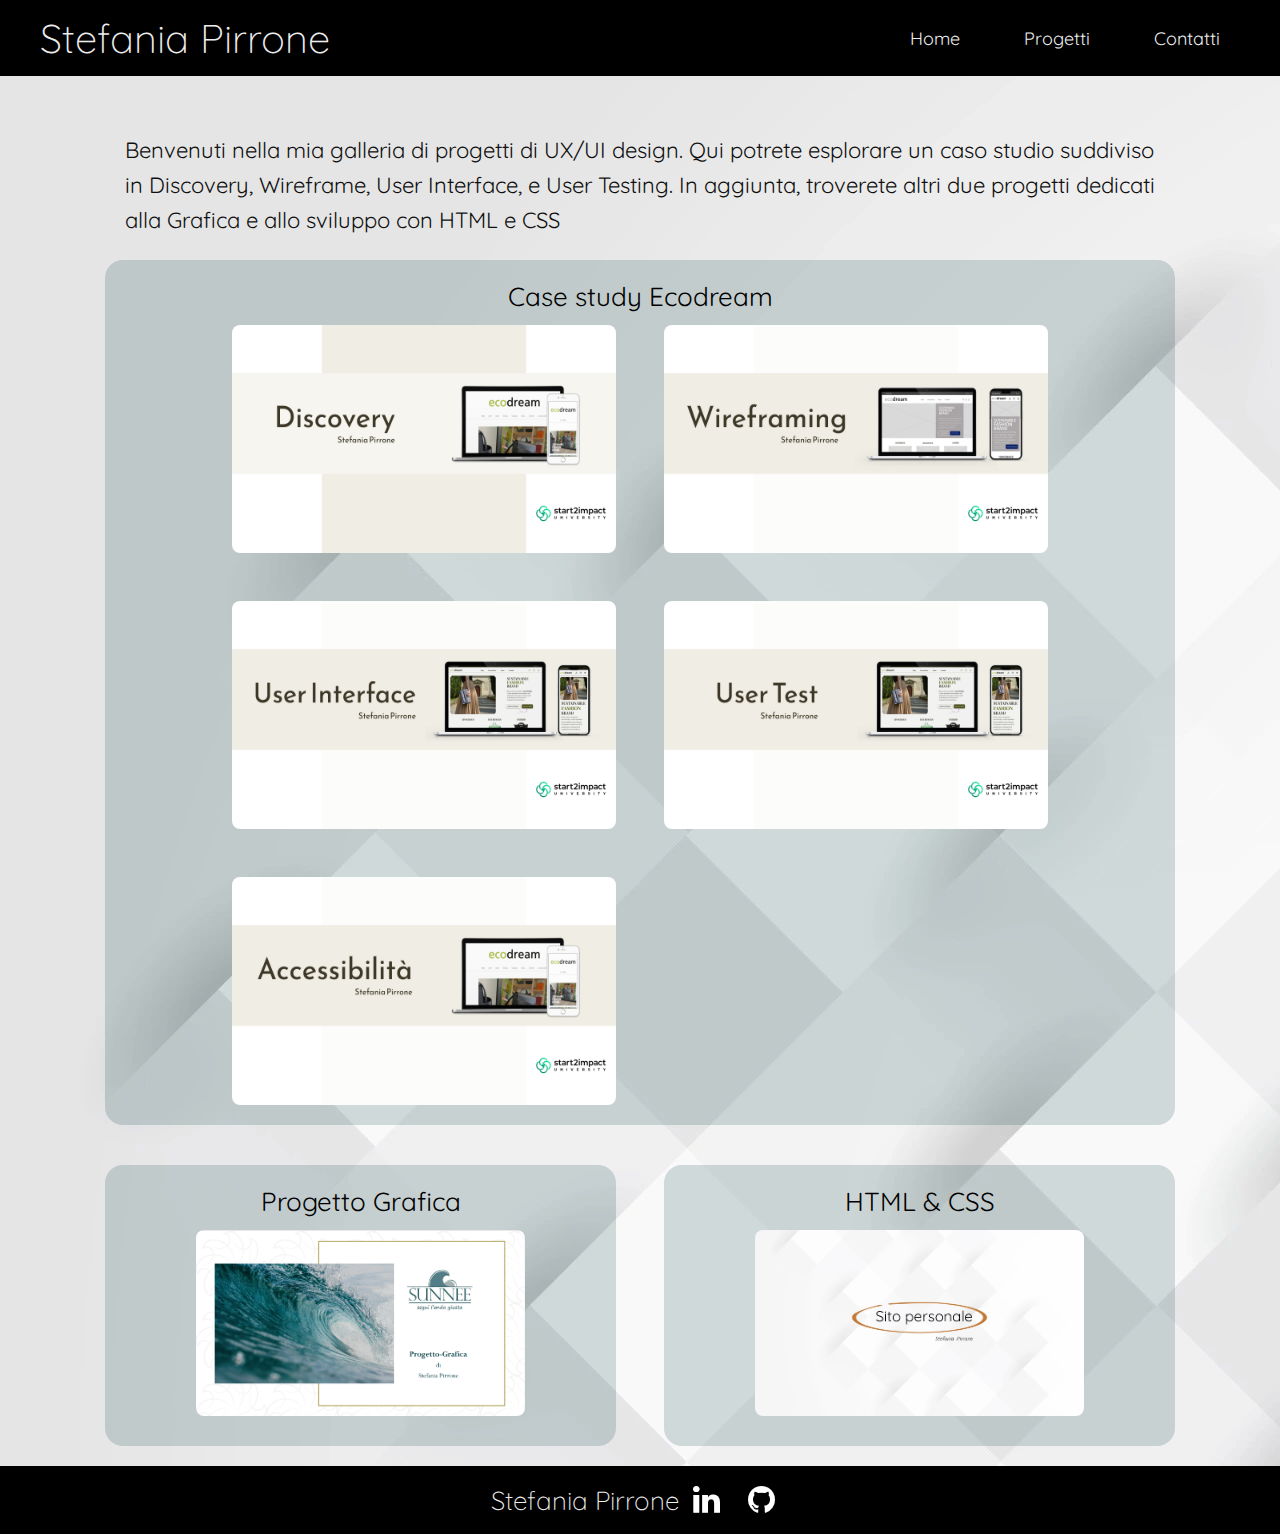
<file: src/_progetti.html>
<!DOCTYPE html>
<html lang="it">

<head>
    <meta charset="UTF-8">
    <meta name="description" content="Progetti ux e ui design grafica, caso studio.">
    <meta name="keywords" content="ux, ui, grafica, logo, html-css, discoveri, wireframe, user interface, user test">
    <meta name="author" content="Stefania Pirrone">
    <meta name="viewport" content="width=device-width, initial-scale=1.0">

    <meta property="og:type" content="website" />
    <meta property="og:locale" content="it_IT" />
    <meta property="og:site_name" content="Portfolio Stefania Pirrone" />
    <meta property="og:title" content="Progetti - Portfolio Stefania Pirrone" />
    <meta property="og:description" content="Sezione progetti di Stefania Pirrone UX/UI designer" />
    <meta property="og:image" itemprop="image"
        content="https://portfolio-stefania-pirrone.netlify.app/assets/images/home_og.png" />
    <meta name="twitter:image" content="https://portfolio-stefania-pirrone.netlify.app/assets/images/home_og.png" />

    <link rel="stylesheet" href="./styles/home.css">
    <link rel="stylesheet" href="./styles/progetti.css">
    <link rel="stylesheet" href="./styles/carousel.css">
    <link rel="stylesheet" href="./styles/navbar.css">
    <link rel="stylesheet" href="./styles/footer.css">
    <link rel="stylesheet" href="./styles/main.css">
    <title>Progetti Stefania Pirrone</title>
    <link rel="icon" type="image/x-icon" href="assets/images/favicon.ico"/>
</head>

<body>

    <header class="header">

        <a href="./index.html" class="logo">Stefania Pirrone</a>

        <nav class="menu">
            <input id="menu-toggle" type="checkbox" />
            <label for="menu-toggle" class="menu-icon">
                <span class="nav-icon"></span>
            </label>
            <ul class="list-items">
                <li class="item menu-item"><a href="./index.html">Home</a></li>
                <li class="item menu-item"><a href="progetti.html">Progetti</a></li>
                <li class="item menu-item"><a href="./index.html#contatti">Contatti</a></li>
            </ul>
        </nav>

    </header>

    <div class="container">

        <p>Benvenuti nella mia galleria di progetti di UX/UI design. Qui potrete esplorare un
            caso studio suddiviso in Discovery, Wireframe, User Interface, e User Testing. In aggiunta, troverete
            altri due progetti dedicati alla
            Grafica e allo sviluppo con HTML e CSS</p>

        <div class="section">
            <h3 class="title-section"> Case study Ecodream</h3>
            <div class="progetto">
                <div class="card">
                    <a href="https://www.linkedin.com/posts/stefaniapirrone22_progetto-discovery-start2impact-activity-7003750857892597760-lMRW?utm_source=share&utm_medium=member_desktop"
                        target="_blank" class="external-link">
                        <img src="assets/images/discovery_1_copertina.webp" alt="Progetto discovery" class="copertina">
                    </a>
                    <div class="list-layout overlay">
                        <h4>Discovery</h4>
                        <p class="detail-card">Analisi euristica, IA, Competitors, Target, Sondaggio, Personas, User
                            journey map, Service blueprint, opportunità emerse, New user journey, New sitemap
                        </p>
                        <span><a href="https://www.linkedin.com/posts/stefaniapirrone22_progetto-discovery-start2impact-activity-7003750857892597760-lMRW?utm_source=share&utm_medium=member_desktop"
                                target="_blank" class="external-link">guarda</a>&nbsp;<span>&#129125;</span></span>
                    </div>
                    <div class="list-layout">
                        <p class="detail-under-card">Analisi euristica, IA, Competitors, Target, Sondaggio, Personas,
                            User journey map, Service blueprint, opportunità emerse, New user journey, New sitemap
                        </p>
                    </div>
                </div>

                <div class="card">
                    <a href="https://www.linkedin.com/posts/stefaniapirrone22_progetto-wireframing-activity-7057086585900605440-TRXY?utm_source=share&utm_medium=member_desktop"
                        target="_blank" class="external-link">
                        <img src="assets/images/wireframe_copertina.webp" alt="Progetto wireframing" class="copertina">
                    </a>
                    <div class="list-layout overlay">
                        <h4>Wireframe</h4>
                        <p class="detail-card">Wireframe desktop, Wireflow desktop, New sitemap, Wireframe mobile</p>
                        <span><a href="https://www.linkedin.com/posts/stefaniapirrone22_progetto-wireframing-activity-7057086585900605440-TRXY?utm_source=share&utm_medium=member_desktop"
                                target="_blank" class="external-link">guarda</a>&nbsp;<span>&#129125;</span></span>
                    </div>
                    <div class="list-layout">
                        <p class="detail-under-card">Analisi euristica, IA, Competitos, Target, Sondaggio, Personas,
                            User journey map, Service blueprint, opportunita' emerse, New use journey, New sitemap
                        </p>
                    </div>
                </div>

                <div class="card">
                    <a href="https://www.linkedin.com/posts/stefaniapirrone22_progetto-user-interface-activity-7083428964249006080-ntNN?utm_source=share&utm_medium=member_desktop"
                        target="_blank" class="external-link">
                        <img src="assets/images/user_interface_1_copertina.webp" alt="Progetto user interface"
                            class="copertina">
                    </a>
                    <div class="list-layout overlay">
                        <h4>User Interface</h4>
                        <p class="detail-card">UI kit desktop, Interazioni, Flusso utente, UI kit mobile,
                            Interazioni, Flusso utente
                        </p>
                        <span><a href="https://www.linkedin.com/posts/stefaniapirrone22_progetto-user-interface-activity-7083428964249006080-ntNN?utm_source=share&utm_medium=member_desktop"
                                target="_blank" class="external-link">guarda</a>&nbsp;<span>&#129125;</span></span>

                    </div>
                    <div class="list-layout">
                        <p class="detail-under-card">UI kit desktop, Interazioni, Flusso utente, UI kit mobile,
                            Interazioni, Flusso
                            utente</p>
                    </div>
                </div>

                <div class="card">
                    <a href="https://www.linkedin.com/posts/stefaniapirrone22_progetto-user-test-start2impact-activity-7128476612865470466-Xu7Q?utm_source=share&utm_medium=member_desktop"
                        target="_blank" class="external-link">
                        <img src="assets/images/user_test.webp" alt="Progetto user test" class="copertina">
                    </a>
                    <div class="list-layout overlay">
                        <h4>User Test</h4>
                        <p class="detail-card">Metodologia e obiettivi, Target, Recruiting, Email, Script test, Task e
                            Schermata aggiunta, Domande finali, Risultati script test, Test prototipo, Feedback,
                            Insight
                            Emersi</p>
                        <span><a href="https://www.linkedin.com/posts/stefaniapirrone22_progetto-user-test-start2impact-activity-7128476612865470466-Xu7Q?utm_source=share&utm_medium=member_desktop"
                                target="_blank" class="external-link">guarda</a>&nbsp;<span>&#129125;</span></span>

                    </div>
                    <div class="list-layout">
                        <p class="detail-under-card">Metodologia e obiettivi, Target, Recruiting, Email, Script
                            test,
                            Task e Schermata aggiunta, Domande finali, Risultati script test, Test prototipo,
                            Feedback,
                            Insight Emersi</p>
                    </div>
                </div>

                <div class="card">
                    <a href="https:https://www.linkedin.com/posts/stefaniapirrone22_progetto-accessibilit%C3%A0-caso-studio-ecodream-activity-7161707707509510144-Ls5b?utm_source=share&utm_medium=member_desktop"
                        target="_blank" class="external-link">
                        <img src="assets/images/accessibilità.webp" alt="Progetto accessibilità" class="copertina">
                    </a>
                    <div class="list-layout overlay">
                        <h4>User Test</h4>
                        <p class="detail-card">Analisi accessibilità, Personas, User journey map, Opportunità emerse, New User journey map, Analisi pagine sito, 
                            Proposta interventi, Sintesi</p>
                        <span><a href="https://www.linkedin.com/posts/stefaniapirrone22_progetto-accessibilit%C3%A0-caso-studio-ecodream-activity-7161707707509510144-Ls5b?utm_source=share&utm_medium=member_desktop"
                                target="_blank" class="external-link">guarda</a>&nbsp;<span>&#129125;</span></span>

                    </div>
                    <div class="list-layout">
                        <p class="detail-under-card">Analisi accessibilità, Personas, User journey map, Opportunità emerse, 
                            New User journey map, 
                            Analisi pagine sito, Proposta interventi, Sintesi   </p>
                    </div>
                </div>
            </div>
        </div>

        <div class="progetto-single">
            <div class="section">
                <h3 class="title-section"> Progetto Grafica</h3>
                <div class="wrap-card">
                    <div class="card">
                        <a href="https://www.linkedin.com/posts/stefaniapirrone22_progetto-grafica-start2impact-activity-6943934972525215744-imVj?utm_source=share&utm_medium=member_desktop"
                            target="_blank">
                            <img src="assets/images/progetto_grafica.webp" alt="Progetto grafica" class="copertina">
                        </a>
                        <div class="list-layout overlay">
                            <h4>Grafica</h4>
                            <p class="detail-card">Logo, Icone, Color palette, Scelta tipografica, Uso di Adobe
                                InDesign</p>
                            <span><a href="https://www.linkedin.com/posts/stefaniapirrone22_progetto-grafica-start2impact-activity-6943934972525215744-imVj?utm_source=share&utm_medium=member_desktop"
                                    target="_blank" class="external-link">guarda</a>&nbsp;<span>&#129125;</span></span>

                        </div>
                        <div class="list-layout">
                            <p class="detail-under-card">Logo, Icone, Color palette, Scelta tipografica, Uso di
                                Adobe inDesign
                            </p>
                        </div>
                    </div>
                </div>
            </div>

            <div class="section">
                <h3 class="title-section">HTML & CSS</h3>
                <div class="wrap-card">
                    <div class="card">
                        <a href="#">
                            <img src="assets/images/progetto_html_css.webp" alt="Progetto HTML e CSS" class="copertina">
                        </a>
                        <div class="list-layout overlay">
                            <h4>HTML & CSS</h4>
                            <p class="detail-card">Ideazione portfolio</p>
                            <span><a href="#" class="external-link">guarda</a>&nbsp;<span>&#129125;</span></span>
                        </div>
                        <div class="list-layout">
                            <p class="detail-under-card">Ideazione portfolio
                            </p>
                        </div>
                    </div>
                </div>
            </div>
        </div>
    </div>


    <footer>
        <div class="social">
            <a href="./index.html" class="logo-footer">Stefania Pirrone</a>
            <a href="https://www.linkedin.com/in/stefaniapirrone22/" target="_blank"
                class="fa fa-linkedin wobble-vertical-on-hover"></a>
            <a href="https://github.com/stefataku" class="fa fa-github wobble-vertical-on-hover"></a>
        </div>
    </footer>
</body>

</html>
</file>
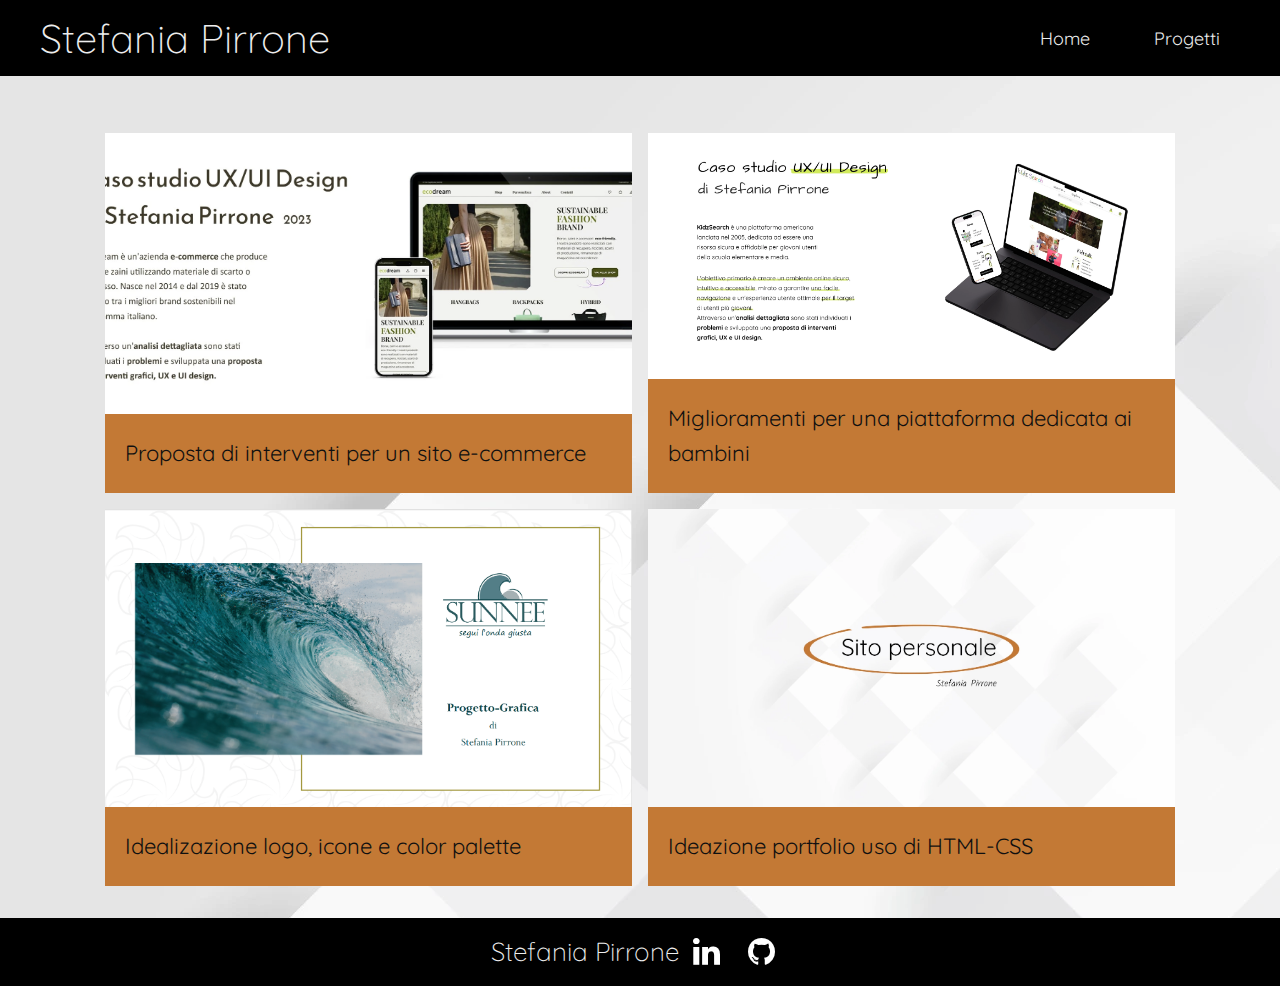
<file: src/progetti.html>
<!DOCTYPE html>
<html lang="it">

<head>
    <meta charset="UTF-8">
    <meta name="description" content="Progetti ux e ui design grafica, caso studio.">
    <meta name="keywords" content="ux, ui, grafica, logo, html-css, discoveri, wireframe, user interface, user test">
    <meta name="author" content="Stefania Pirrone">
    <meta name="viewport" content="width=device-width, initial-scale=1.0">

    <meta property="og:type" content="website" />
    <meta property="og:locale" content="it_IT" />
    <meta property="og:site_name" content="Portfolio Stefania Pirrone" />
    <meta property="og:title" content="Progetti - Portfolio Stefania Pirrone" />
    <meta property="og:description" content="Sezione progetti di Stefania Pirrone UX/UI designer" />
    <meta property="og:image" itemprop="image"
        content="https://portfolio-stefania-pirrone.netlify.app/assets/images/home_og.png" />
    <meta name="twitter:image" content="https://portfolio-stefania-pirrone.netlify.app/assets/images/home_og.png" />

    <link rel="stylesheet" href="./styles/home.css">
    <link rel="stylesheet" href="./styles/progetti.css">
    <link rel="stylesheet" href="./styles/carousel.css">
    <link rel="stylesheet" href="./styles/navbar.css">
    <link rel="stylesheet" href="./styles/footer.css">
    <link rel="stylesheet" href="./styles/main.css">
    <link rel="stylesheet" href="./styles/progetti.css">
    <title>Progetti Stefania Pirrone</title>
    <link rel="icon" type="image/x-icon" href="assets/images/favicon.ico"/>
</head>

<body>

    <header class="header">

        <a href="./index.html" class="logo">Stefania Pirrone</a>

        <nav class="menu">
            <input id="menu-toggle" type="checkbox" />
            <label for="menu-toggle" class="menu-icon">
                <span class="nav-icon"></span>
            </label>
            <ul class="list-items">
                <li class="item menu-item"><a href="./index.html">Home</a></li>
                <li class="item menu-item"><a href="progetti.html">Progetti</a></li>
                <!-- <li class="item menu-item"><a href="./index.html#contatti">Contatti</a></li> -->
            </ul>
        </nav>

    </header>
<div class="container">
<div class="container-project">
    
    <a href="./pdf/ecodream.pdf" target="_blank" class="link-project">
        <div class="card-project">
            <img src="./assets/images/ecodream.webp" class="cell"/> 
            <div class="description-project">
                <p>Proposta di interventi per un sito e-commerce</e-commerce></p>
            </div>
        </div>
    </a>

    <a href="./pdf/Presentazione_progetto_finale.pdf" target="_blank" class="link-project">
        <div class="card-project">
            <img src="./assets/images/Presentazione-progetto-finale.webp" class="cell"/> 
            <div class="description-project">
                <p>Miglioramenti per una piattaforma dedicata ai bambini</p>
            </div>
        </div>
    </a>

    <a href="./pdf/Progetto Grafica UX UI di Stefania Pirrone .pdf" target="_blank" class="link-project">
        <div class="card-project">
            <img src="./assets/images/progetto_grafica.webp" class="cell"/> 
            <div class="description-project">
                <p>Idealizazione logo, icone e color palette</p>
            </div>
        </div>
    </a>

    <a href="./pdf/Progetto HTML e CSS di Stefania Pirrone.pdf" target="_blank" class="link-project">
        <div class="card-project">
            <img src="./assets/images/progetto_html_css.webp" class="cell"/> 
            <div class="description-project">
                <p>Ideazione portfolio uso di HTML-CSS</p>
            </div>
        </div>
    </a>

</div>
</div>

    <footer>
        <div class="social">
            <a href="./index.html" class="logo-footer">Stefania Pirrone</a>
            <a href="https://www.linkedin.com/in/stefaniapirrone22/" target="_blank"
                class="fa fa-linkedin wobble-vertical-on-hover"></a>
            <a href="https://github.com/stefataku" class="fa fa-github wobble-vertical-on-hover"></a>
        </div>
    </footer>
</body>

</html>
</file>
<file: src/styles/home.css>
@import './font.css';
@import '../animations/animation.css';


.container {
    margin: 57px 105px 0px 105px;
}


@media only screen and (max-width: 960px) {
    .container {
        margin: 0px 28px 0px 28px;
    }
}

.hero {
    display: flex;
    flex-direction: row;
    justify-content: space-around;
    flex-wrap: wrap;
    margin: 30px 0px 20px 0;
}


.titolo {
    margin: 104px 0 0 0;

    @media only screen and (max-width: 600px) {

        margin: 25px 0 0 0;
        text-align: center;
    }
}

.herotext {
    display: flex;
    flex-direction: column;
    width: 470px;
}

.ellipse {
    width: 50%;
    margin-bottom: 40px
}

.ellipse-container {
    display: flex;
    justify-content: center;

}

.buttontext {
    display: flex;
    flex-direction: column;
    align-items: center;
}

.link-skill-soft {
    font-family: 'Quicksand-Regular';
    font-size: 24px;
    text-decoration: none;

    @media only screen and (max-width: 600px) {
        font-size: 20px;
    }
}

.buttontext2 {
    display: flex;
    justify-content: space-between;
    font-family: 'Quicksand-Regular';
    font-size: 24px;
    align-items: flex-end;
    text-decoration: none
}

.containertext {
    display: flex;
    justify-content: start;
    gap: 10rem;
}



.cv {
    color: #101010;
    font-family: 'Quicksand-Regular';
    font-size: 28px;
}

.arrow-down {
    height: 20px;
    padding-top: 8px;
    cursor: pointer;
    animation: jumpInfinite 1.5s infinite;
}

.link-arrows {
    display: flex;
    justify-content: space-between;

    @media only screen and (max-width: 1190px) {

        justify-content: space-evenly;
    }

    margin-bottom: 2rem;
}

.foto-profilo {
    height: auto;

    @media only screen and (max-width: 600px) {
        width: 100%;
    }

}

.header-herotext {
    height: 100%;
}

.qrcode {
    width: 183px;
    height: 183px;
    margin-top: 40px;
}

.testo-intro {
    display: flex;
    flex-direction: row;
    align-items: center;
    width: 39rem;
}

.frecciadec {
    margin-left: 2%;
    margin-bottom: 11%;
    margin-right: 12px;
}

.elementi {
    display: flex;
    flex-direction: row;
    justify-content: flex-end;
}

.elem {
    margin: auto;
    display: flex;
    justify-content: center;
    padding: 32px;

    @media only screen and (max-width: 960px) {
        padding: 0;
    }

}

.curriculum {
    display: flex;
    flex-direction: column;
    align-items: flex-end;
}

.container-curriculum {
    display: flex;
    gap: 8rem;

    @media only screen and (max-width: 1100px) {
        gap: 0;
        flex-direction: column;
    }
}

.h4 {
    color: #000000;
    font-family: 'Quicksand-Bold';
    font-size: 28px;
}

.uxui-skills {
    display: flex;
    padding: 0px 0px 0px 46px;
    flex-wrap: wrap;
}

.uxui-skills-icon {
    display: flex;
    flex-direction: column;

    @media only screen and (max-width: 960px) {
        flex-direction: row;
    }
}

.uxui {
    display: flex;
    align-items: start;
    padding-bottom: 82px;

    @media (max-width: 960px) {
        padding: 32px;
        flex-direction: row;
    }
}

.section-competence {
    display: grid;
    grid-template-columns: repeat(4, 1fr);
    justify-items: center;
}


@media only screen and (max-width: 960px) {
    .section-competence {
        grid-template-columns: 1fr;
    }

    .uxui-skills-icon,
    .bullet-point-ux {
        grid-column: span 2;
    }

    .bullet-point-ux {
        width: 75%;
    }
}


.main-section-competence {
    display: flex;

    @media only screen and (max-width: 960px) {
        flex-flow: column;
    }

}

.hard_skills {
    display: flex;
    justify-content: space-evenly;
}

.sezione-formazione {
    display: flex;
    flex-direction: column;
    max-width: 85%;

}

.formazione {
    display: flex;
    align-items: center;
    flex-wrap: wrap;
    margin-bottom: 2rem;

    @media only screen and (max-width: 960px) {
        flex-direction: column;
    }
}

.descrizione-formazione {
    width: 70%;
    height: 100%;
    margin: 0;

    @media only screen and (max-width: 960px) {
        width: 100%;
    }
}

.title {
    margin-bottom: 6px;
    padding: 0 42px 0px 42px;
}



.textform {
    color: #000000;
    font-family: 'Quicksand-Regular';
    font-size: 20px;
}



.form-group {
    display: flex;
    flex-direction: column;
}

form {
    display: grid;
    grid-gap: 28px;
    padding: 20px;
    justify-content: center;
}

.btn {
    width: 228px;
    justify-self: end;
}

#skills {
    scroll-behavior: smooth;
    padding-top: 60px;
    margin-top: -60px;
    display: block;
    height: 0;
    visibility: hidden;
}

#hard_skills {
    scroll-behavior: smooth;

    padding-top: 60px;
    margin-top: -60px;
    display: block;
    height: 0;
    visibility: hidden;
}

.list-skill,
li {
    display: revert;
}
</file>
<file: src/styles/progetti.css>
@import './font.css';

.card {
    width: 100%;
    height: auto;
    display: flex;
    flex-direction: column;
    align-items: center;
    position: relative;
}

@media only screen and (min-width: 1100px) {

    .overlay {
        position: absolute;
        top: 0;
        left: 0;
        width: 100%;
        height: 100%;
        background-color: rgba(40, 42, 43, 0.75);
        display: flex;
        flex-direction: column;
        justify-content: center;
        align-items: center;
        color: white;
        opacity: 0;
        transition: opacity 0.6s;
        border-radius: 8px;
    }

    .card:hover .overlay {
        opacity: 1;
    }

    .card:hover .copertina {
        filter: blur(5px);
    }

}

@media only screen and (min-width: 1100px) {

    p {
        padding: 0 20px 0 20px
    }
}

@media only screen and (min-width: 1100px) {
    .card:hover h4 {
        color: #fff;
    }
}



.copertina {
    max-width: 100%;
    height: 100%;
    border-radius: 8px;
}


.link_pdf {
    text-decoration: none;
}

.riga {
    display: flex;
    justify-content: center;
    flex-wrap: wrap;
}

.progetto {
    display: grid;
    grid-template-columns: repeat(2, 24rem);
    justify-content: center;
    grid-gap: 3rem;
}

.progetto-single {
    display: flex;
    gap: 3rem;
    justify-content: center;


    @media only screen and (max-width: 1100px) {
        gap: 0
    }

}

@media only screen and (max-width: 1100px) {
    .progetto-single {
        flex-wrap: wrap;
    }
}

.wrap-card {
    padding: 0 15% 0 15%;
}

@media only screen and (max-width: 1100px) {
    .copertina {
        width: 350px;
        height: auto
    }

    .wrap-card {
        padding: 0;
    }
}


@media only screen and (max-width: 1100px) {
    .progetto {
        grid-template-columns: repeat(1, 22rem);
    }
}

@media only screen and (max-width: 600px) {
    .progetto {
        grid-template-columns: repeat(1, 16rem);
    }
}

.list-layout {
    display: flex;
    margin: 0;
}

.list {
    display: block;
    list-style-type: disc;
    padding-inline-start: 26px;
}

.detail-card {
    display: none;
}

.detail-under-card {
    display: none;

    @media only screen and (max-width: 1100px) {
        display: block;
        font-size: 16px;
        line-height: 22px;
        text-align: center;
    }

}

.card:hover .detail-card {
    display: none;

    @media only screen and (min-width: 1100px) {
        display: block;
        color: #fff;
        font-size: 16px;
        line-height: 22px;
        text-align: center;
    }

}

@media only screen and (max-width: 1100px) {
    .detail-card {
        display: none;
    }
}

h3 {
    margin: 20px 0px 6px 0;
}

h4 {
    margin: 20px 0px 6px 0;

}

.title-section {
    margin: 0 0 12px 0;
}

a {
    text-decoration: none;
    color: #101010;
    font-size: 22px;
    font-family: 'Quicksand-Regular', sans-serif;
    font-weight: 400;
    line-height: 35px;

    @media only screen and (max-width: 600px) {
        font-size: 16px;
        line-height: 26px;
    }
}

.external-link {
    padding: 0;
    margin: 0;
    color: #fff;
    text-decoration: underline;
    text-underline-offset: 5px;
    text-transform: uppercase;
    font-size: 16px;
}

span {
    display: flex;
    align-items: center;
    justify-content: around;

    @media only screen and (max-width: 1100px) {
        display: none;
    }
}

.container-project {
    display: grid;
    grid-template-columns: repeat(2, 1fr);

    gap: 1rem;
    justify-items: center;
    margin-bottom: 2rem;

    @media only screen and (max-width: 1100px) {
        display: flex;
        flex-direction: column;
        padding: 1rem;
    }
}

.card-project {
    display: flex;
    flex-direction: column;
    height: 100%;
}

.description-project {
    background: #C37935;
}

.cell {
    width: 100%;
    height: 100%; 
    object-fit: cover;
}

.link-project {
    cursor: pointer;
}
</file>
<file: src/styles/carousel.css>
@keyframes fade {
  0% {
    opacity: 0;
  }

  5%,
  25% {
    opacity: 1;
  }

  30%,
  100% {
    opacity: 0;
  }
}

.pic-ctn {
  position: relative;
  height: 300px;
  margin-top: 20px;
}

.pic-ctn>img {
  position: absolute;
  top: 0;
  left: calc(50% - 125px);
  opacity: 0;
  animation: fade 30s infinite;
}

img:nth-child(1) {
  animation-delay: 0s;
}

img:nth-child(2) {
  animation-delay: 7.5s;
}

img:nth-child(3) {
  animation-delay: 15s;
}

img:nth-child(4) {
  animation-delay: 22.5s;
}

img:nth-child(5) {
  animation-delay: 30s;
}
</file>
<file: src/styles/navbar.css>
.header {
  background-color: #000;
  position: sticky;
  top: 0;
  display: flex;
  justify-content: space-between;
  align-items: center;
  height: 76px;
  z-index: 100;

  @media only screen and (max-width: 960px) {
    margin: 0
  }
}

.header ul {
  float: right;
  padding: 0px;
  list-style: none;
  font-size: 24px;
  font-family: 'Quicksand-Regular', sans-serif;
}

.header ul a {
  display: flex;
  text-decoration: none;
  color: #EDEDED;
  flex-direction: row;

}

.header .item {
  float: left;
  margin: 12px;
}

ul a:hover {
  color: #EDEDED;
}


.menu {
  margin-right: 28px;
}


/* Hamburger menu */

#menu-toggle {
  display: none;

  @media only screen and (max-width: 960px) {
    opacity: 0;
  }
}

#menu-toggle:checked+.menu-icon>span {
  transform: rotate(45deg);
}

#menu-toggle:checked+.menu-icon>span::before {
  top: 0;
  transform: rotate(0deg);
}

#menu-toggle:checked+.menu-icon>span::after {
  top: 0;
  transform: rotate(90deg);
}

#menu-toggle:checked~.list-items {
  @media only screen and (max-width: 960px) {
    left: auto;
    right: 0;
    width: 70%;
  }
}

.menu-icon {
  @media only screen and (max-width: 960px) {
    position: fixed;
    top: 36px;
    left: 90%;
    width: 26px;
    height: 26px;
    cursor: pointer;
    z-index: 1;
  }
}

@media only screen and (max-width: 960px) {

  .menu-icon>span,
  .menu-icon>span::before,
  .menu-icon>span::after {
    display: block;
    position: absolute;
    width: 100%;
    height: 2px;
    background-color: #ffffff;
    transition-duration: .25s;
  }
}

.menu-icon>span::before {
  content: '';
  top: -8px;
}

.menu-icon>span::after {
  content: '';
  top: 8px;
}

.list-items {
  @media only screen and (max-width: 960px) {
    display: flex;
    flex-direction: column;
    position: fixed;
    top: 70px;
    right: -300px;
    width: 300px;
    height: 100%;
    margin: 0;
    padding: 80px 0;
    list-style: none;
    background-color: black;
    transition-duration: .25s;
  }
}

.menu-item {
  @media only screen and (max-width: 960px) {
    display: block;
    padding: 12px 24px;
    color: #ffffff;
    font-family: 'Roboto', sans-serif;
    font-size: 20px;
    font-weight: 600;
    text-decoration: none;
    transition-duration: .25s;
  }
}
</file>
<file: src/styles/main.css>
*,
html {
    scroll-behavior: smooth !important;
}

body {
    margin: 0px;
    box-shadow: inset 0 0 0 1000px rgba(255, 255, 255, 0.243);
    background-image: url('../assets/images/background.webp');
    background-size: auto;

}


h1 {
    font-family: 'Quicksand-Light', sans-serif;
    font-size: 86px;
    color: #101010;
    font-weight: 400;

    @media only screen and (max-width: 600px) {
        font-size: 56px;
    }
}

h2 {
    color: #101010;
    font-size: 40px;
    font-family: 'Quicksand-Regular', sans-serif;
    font-weight: 400;
}

h3 {
    color: #101010;
    font-size: 26px;
    font-family: 'Quicksand-Regular', sans-serif;
    font-weight: 400;
}

h4 {

    color: #101010;
    font-size: 22px;
    font-family: 'Quicksand-Regular', sans-serif;
    font-weight: 400;
}

li,
p {
    color: #101010;
    font-size: 22px;
    font-family: 'Quicksand-Regular', sans-serif;
    font-weight: 400;
    line-height: 35px;

    @media only screen and (max-width: 600px) {
        font-size: 16px;
        line-height: 26px;
    }
}

button {
    font-size: 20px;
    font-family: 'Quicksand-Regular';
    border-radius: 8px;
    background-color: #C37935;
    width: 251px;
    height: 60px;
    border: none;
    cursor: pointer;
    -webkit-tap-highlight-color: transparent;


    @media only screen and (max-width: 1100px) {
        width: 187px;
        height: 48px;
    }
}

button:hover,
button:focus {
    box-shadow: 0px 10px 14px -7px #838383;
}

input,
textarea {
    border-radius: 8px;
    border: 1px solid #C37935;
    background: #FFF;
    box-shadow: 2px 4px 7px 2px rgba(0, 0, 0, 0.10) inset;
    height: 52px;
    width: 100%;
    font-size: 24px;
    padding-left: 1rem;

    resize: none;
}

a {
    color: #101010;
    -webkit-tap-highlight-color: transparent;

}

a:focus {
    outline: 0;
}

ul {
    display: flex;
}

ul li {
    list-style: inherit;
}

ul li a {
    position: relative;
    display: block;
    margin: 20px 0;
    padding: 10px 20px;
    text-decoration: none;
    color: #000000;
    font-size: 18px;
    transition: 0.5s;
    z-index: 1;
}

ul li a:before {
    content: "";
    position: absolute;
    top: 0;
    left: 0;
    width: 100%;
    height: 100%;
    border-top: 2px solid #FFFFFF;
    border-bottom: 2px solid #FFFFFF;
    transform: scaleY(2);
    opacity: 0;
    transition: 0.3s;
}

ul li a:after {
    content: "";
    position: absolute;
    top: 2px;
    left: 0;
    width: 100%;
    height: 100%;
    background-color: #FFFFFF;
    transform: scale(0);
    opacity: 0;
    transition: 0.3s;
    z-index: -1;
}

ul li a:hover {
    color: #000;
}

ul li a:hover:before {
    transform: scaleY(1);
    opacity: 1;
}

ul li a:hover:after {
    transform: scaleY(1);
    opacity: 1;
}

textarea {
    padding-top: 1rem;
    height: 156px;
}

.logo {
    text-decoration: none;
    color: #EDEDED;
    font-family: 'Quicksand-Light', sans-serif;
    font-size: 40px;
    margin-left: 40px;
}



@media only screen and (max-width: 600px) {
    .logo {
        font-size: 26px;
        margin-left: 26px;
    }
}

.section {
    background-color: rgba(0, 60, 60, 0.17);
    border-radius: 18px;
    padding: 20px;
    margin: 20px 0 20px 0;
    width: -webkit-fill-available;
}

.title-section {

    color: #000;
    text-align: center;
}

.list-skills {
    list-style: disc;
    margin: 0px 0 0 24px;
}
</file>
<file: src/styles/footer.css>
@import url(https://cdnjs.cloudflare.com/ajax/libs/font-awesome/4.6.3/css/font-awesome.css);

footer {
    background-color: black;
    padding: 8px;
    display: flex;
    justify-content: center;
}

.logo-footer {
    text-decoration: none;
    color: #EDEDED;
    font-family: 'Quicksand-Light', sans-serif;
    font-size: 26px;
}

@media only screen and (max-width: 600px) {
    .logo-footer {
        text-decoration: none;
        color: #EDEDED;
        font-family: 'Quicksand-Light', sans-serif;
        font-size: 26px;
    }
}


.fa-linkedin {
    padding: 10px 14px;
    -o-transition: .5s;
    -ms-transition: .5s;
    -moz-transition: .5s;
    -webkit-transition: .5s;
    transition: .5s;
    background-color: #000000;
    color: #FFF;
    text-decoration: none;
    font-size: 2rem;
}

.social {
    display: flex;
    flex-wrap: wrap;
    padding-left: 0;
    width: 100%;
    justify-content: center;
    align-items: center;
}

.fa-github {
    padding: 10px 14px;
    -o-transition: .5s;
    -ms-transition: .5s;
    -moz-transition: .5s;
    -webkit-transition: .5s;
    transition: .5s;
    background-color: #000000;
    color: #FFF;
    text-decoration: none;
    font-size: 2rem;
}
</file>
